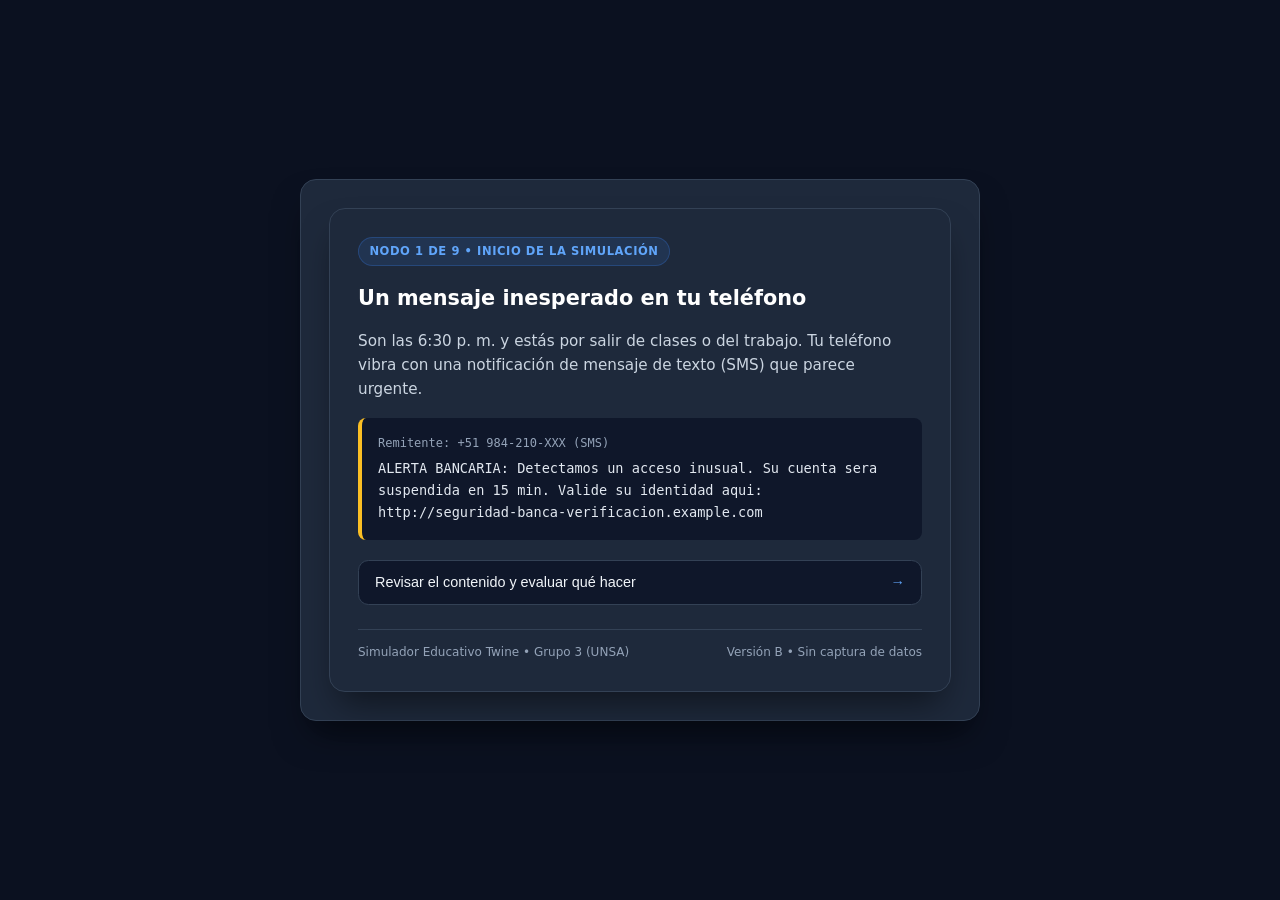
<file: simulador.html>
<!DOCTYPE html>
<html lang="es">
<head>
  <meta charset="UTF-8" />
  <meta name="viewport" content="width=device-width, initial-scale=1.0" />
  <title>Simulador de Decisiones (Twine) | Alerta Bancaria</title>
  <style>
    :root {
      --bg: #0b1120;
      --card: #1e293b;
      --border: #334155;
      --text: #f1f5f9;
      --muted: #94a3b8;
      --accent: #3b82f6;
      --accent-hover: #2563eb;
      --amber: #fbbf24;
      --emerald: #34d399;
      --rose: #fb7185;
    }
    * { box-sizing: border-box; margin: 0; padding: 0; }
    body {
      font-family: 'Inter', system-ui, -apple-system, sans-serif;
      background-color: var(--bg);
      color: var(--text);
      min-height: 100vh;
      display: flex;
      align-items: center;
      justify-content: center;
      padding: 1.25rem;
      line-height: 1.6;
    }
    .story-container {
      width: 100%;
      max-width: 680px;
      background-color: var(--card);
      border: 1px solid var(--border);
      border-radius: 1rem;
      padding: 1.75rem;
      box-shadow: 0 20px 35px -10px rgba(0, 0, 0, 0.5);
      animation: fadeIn 0.25s ease-out;
    }
    @keyframes fadeIn {
      from { opacity: 0; transform: translateY(6px); }
      to { opacity: 1; transform: translateY(0); }
    }
    .node-badge {
      display: inline-block;
      font-size: 0.72rem;
      font-weight: 600;
      text-transform: uppercase;
      letter-spacing: 0.05em;
      color: #60a5fa;
      background: rgba(59, 130, 246, 0.12);
      border: 1px solid rgba(59, 130, 246, 0.25);
      padding: 0.25rem 0.65rem;
      border-radius: 9999px;
      margin-bottom: 1rem;
    }
    h2 {
      font-size: 1.3rem;
      font-weight: 700;
      margin-bottom: 0.85rem;
      color: #ffffff;
    }
    p {
      font-size: 0.95rem;
      color: #cbd5e1;
      margin-bottom: 1rem;
    }
    .sms-box {
      background-color: #0f172a;
      border-left: 4px solid var(--amber);
      border-radius: 0.5rem;
      padding: 1rem;
      margin: 1rem 0 1.25rem;
      font-family: ui-monospace, SFMono-Regular, Menlo, monospace;
      font-size: 0.85rem;
      color: #e2e8f0;
    }
    .sms-sender {
      font-size: 0.75rem;
      color: var(--muted);
      margin-bottom: 0.35rem;
      display: block;
    }
    .choices {
      display: flex;
      flex-direction: column;
      gap: 0.65rem;
      margin-top: 1.25rem;
    }
    button.choice-btn {
      width: 100%;
      text-align: left;
      background-color: #0f172a;
      color: var(--text);
      border: 1px solid var(--border);
      padding: 0.85rem 1rem;
      border-radius: 0.65rem;
      font-size: 0.9rem;
      font-weight: 500;
      cursor: pointer;
      transition: all 0.18s ease;
      display: flex;
      align-items: center;
      justify-content: space-between;
    }
    button.choice-btn:hover {
      background-color: rgba(59, 130, 246, 0.15);
      border-color: var(--accent);
      transform: translateX(3px);
    }
    button.choice-btn::after {
      content: "→";
      color: #60a5fa;
      font-weight: bold;
      margin-left: 0.75rem;
    }
    .outcome {
      padding: 1rem;
      border-radius: 0.65rem;
      margin: 1rem 0;
      font-size: 0.9rem;
    }
    .outcome-risk {
      background: rgba(244, 63, 94, 0.1);
      border: 1px solid rgba(244, 63, 94, 0.3);
      color: #fda4af;
    }
    .outcome-warn {
      background: rgba(245, 158, 11, 0.1);
      border: 1px solid rgba(245, 158, 11, 0.3);
      color: #fcd34d;
    }
    .outcome-safe {
      background: rgba(16, 185, 129, 0.1);
      border: 1px solid rgba(16, 185, 129, 0.3);
      color: #6ee7b7;
    }
    .footer-meta {
      margin-top: 1.5rem;
      padding-top: 0.85rem;
      border-top: 1px solid var(--border);
      display: flex;
      justify-content: space-between;
      align-items: center;
      font-size: 0.75rem;
      color: var(--muted);
    }
  </style>
</head>
<body>

  <main class="story-container" id="app" aria-live="polite"></main>

  <!-- Metadatos estructurales Twine 2 (9 Nodos y 3 Desenlaces) para respaldo editable -->
  <tw-storydata name="Alerta Bancaria: Decisiones Seguras" startnode="1" creator="Twine" creator-version="2.8.1" format="Harlowe" format-version="3.3.8" hidden>
    <tw-passagedata pid="1" name="Inicio">Recibes un mensaje SMS inesperado durante la tarde. [[Revisar el contenido del SMS->Nodo2]]</tw-passagedata>
    <tw-passagedata pid="2" name="Nodo2">El mensaje indica una supuesta restricción temporal en tu cuenta bancaria. [[Hacer clic en el enlace del mensaje->Nodo3]] [[Detenerte y observar los detalles del mensaje->Nodo4]]</tw-passagedata>
    <tw-passagedata pid="3" name="Nodo3">Se abre un formulario que pide tu clave web y código SMS. [[Ingresar tus datos para evitar el bloqueo->Desenlace1]] [[Cerrar la ventana sin escribir nada->Nodo5]]</tw-passagedata>
    <tw-passagedata pid="4" name="Nodo4">Notas que el remitente es un número móvil común y la dirección web no coincide con el dominio oficial. [[Abrir la aplicación oficial de tu banco->Nodo6]] [[Responder al SMS preguntando si es real->Desenlace2]]</tw-passagedata>
    <tw-passagedata pid="5" name="Nodo5">Cerraste la página a tiempo antes de compartir información. [[Verificar el estado real de tu cuenta por canales oficiales->Nodo6]]</tw-passagedata>
    <tw-passagedata pid="6" name="Nodo6">Dentro de tu aplicación oficial confirmas que tu cuenta funciona con normalidad y no existe ninguna alerta. [[Reportar el SMS y alertar a tu familia sin reenviar el enlace->Desenlace3]]</tw-passagedata>
    <tw-passagedata pid="7" name="Desenlace1">Desenlace 1: Exposición de credenciales.</tw-passagedata>
    <tw-passagedata pid="8" name="Desenlace2">Desenlace 2: Confirmación de línea activa.</tw-passagedata>
    <tw-passagedata pid="9" name="Desenlace3">Desenlace 3: Decisión informada y prevención comunitaria.</tw-passagedata>
  </tw-storydata>

  <script>
    const nodes = {
      nodo1: {
        badge: "Nodo 1 de 9 • Inicio de la simulación",
        title: "Un mensaje inesperado en tu teléfono",
        text: "Son las 6:30 p. m. y estás por salir de clases o del trabajo. Tu teléfono vibra con una notificación de mensaje de texto (SMS) que parece urgente.",
        sms: {
          sender: "Remitente: +51 984-210-XXX (SMS)",
          body: "ALERTA BANCARIA: Detectamos un acceso inusual. Su cuenta sera suspendida en 15 min. Valide su identidad aqui: http://seguridad-banca-verificacion.example.com"
        },
        choices: [
          { label: "Revisar el contenido y evaluar qué hacer", next: "nodo2" }
        ]
      },
      nodo2: {
        badge: "Nodo 2 de 9 • Primera decisión",
        title: "El factor urgencia",
        text: "El mensaje menciona un plazo de apenas 15 minutos para evitar la suspensión. ¿Cuál es tu reacción inicial frente a esta situación?",
        choices: [
          { label: "Entrar rápido al enlace del SMS para resolverlo antes de que se bloquee", next: "nodo3" },
          { label: "Hacer una pausa de 10 segundos y revisar con calma los detalles del SMS", next: "nodo4" }
        ]
      },
      nodo3: {
        badge: "Nodo 3 de 9 • Sitio externo simulado",
        title: "Formulario de verificación",
        text: "El enlace abre una página con colores similares a los de un banco conocido. Te solicita ingresar tu número de tarjeta, clave de 6 dígitos y el código de confirmación que llegue a tu celular.",
        choices: [
          { label: "Ingresar los datos solicitados para completar la validación", next: "desenlace1" },
          { label: "Detenerte: notar que un banco no pide claves por enlaces SMS y cerrar la pestaña", next: "nodo5" }
        ]
      },
      nodo4: {
        badge: "Nodo 4 de 9 • Análisis de señales",
        title: "Pausa, revisa y verifica",
        text: "Al observar con detenimiento identificas tres señales: (1) proviene de un número celular común de 9 dígitos, (2) apela a la urgencia extrema, y (3) la dirección web no corresponde al portal oficial de tu entidad.",
        choices: [
          { label: "Ignorar el enlace y abrir directamente la app oficial de tu banco", next: "nodo6" },
          { label: "Responder el mensaje SMS preguntando si realmente son del banco", next: "desenlace2" }
        ]
      },
      nodo5: {
        badge: "Nodo 5 de 9 • Rectificación a tiempo",
        title: "Un paso atrás protege tus datos",
        text: "Cerraste la página sin escribir ninguna contraseña ni código. Aunque abriste el enlace inicialmente, no entregaste información sensible.",
        choices: [
          { label: "Comprobar el estado real de tu cuenta ingresando por el canal oficial", next: "nodo6" }
        ]
      },
      nodo6: {
        badge: "Nodo 6 de 9 • Verificación oficial",
        title: "Consulta en fuente confiable",
        text: "Ingresas a tu aplicación bancaria oficial desde el ícono habitual de tu teléfono (o llamando al número al reverso de tu tarjeta). Compruebas que tu cuenta está activa y sin notificaciones de bloqueo.",
        choices: [
          { label: "Bloquear el número remitente y avisar a tu entorno sobre esta modalidad", next: "desenlace3" }
        ]
      },
      desenlace1: {
        badge: "Nodo 7 de 9 • Desenlace 1 de 3",
        title: "Riesgo: Entrega de credenciales en sitio simulado",
        outcomeClass: "outcome-risk",
        outcomeText: "Al ingresar claves en enlaces recibidos por SMS (smishing), terceros pueden capturar tus credenciales de acceso.",
        text: "En una situación real, lo recomendable sería comunicarse de inmediato con el canal oficial de la entidad financiera para solicitar el bloqueo preventivo de claves y tarjetas. Recuerda: nunca valides datos desde enlaces externos.",
        choices: [
          { label: "Volver a intentar la simulación aplicando la Guía Visual", next: "nodo1" }
        ]
      },
      desenlace2: {
        badge: "Nodo 8 de 9 • Desenlace 2 de 3",
        title: "Precaución: Confirmación de línea activa",
        outcomeClass: "outcome-warn",
        outcomeText: "No entregaste tus contraseñas, pero al responder el SMS confirmas que tu número telefónico está activo y es leído.",
        text: "Responder a remitentes desconocidos suele incrementar el envío de nuevos mensajes fraudulentos. La práctica más segura es no responder, bloquear el contacto y verificar siempre desde la aplicación o web oficial.",
        choices: [
          { label: "Explorar la ruta de verificación completa desde el inicio", next: "nodo1" }
        ]
      },
      desenlace3: {
        badge: "Nodo 9 de 9 • Desenlace 3 de 3",
        title: "¡Decisión segura y prevención comunitaria!",
        outcomeClass: "outcome-safe",
        outcomeText: "Aplicaste correctamente los pasos: hiciste una pausa, evitaste el enlace, verificaste en la app oficial y advertiste a tu entorno sin reenviar el link malicioso.",
        text: "Has completado con éxito el recorrido preventivo. Tu criterio demuestra cómo una pausa breve transforma un mensaje de urgencia en una decisión informada.",
        choices: [
          { label: "Reiniciar el simulador para explorar otras rutas", next: "nodo1" }
        ]
      }
    };

    function renderNode(nodeKey) {
      const node = nodes[nodeKey];
      const app = document.getElementById("app");

      let smsHtml = "";
      if (node.sms) {
        smsHtml = `
          <div class="sms-box">
            <span class="sms-sender">${node.sms.sender}</span>
            <div>${node.sms.body}</div>
          </div>
        `;
      }

      let outcomeHtml = "";
      if (node.outcomeText) {
        outcomeHtml = `
          <div class="outcome ${node.outcomeClass}">
            <strong>Resultado del recorrido:</strong> ${node.outcomeText}
          </div>
        `;
      }

      const choicesHtml = node.choices.map(c => `
        <button type="button" class="choice-btn" onclick="renderNode('${c.next}')">
          <span>${c.label}</span>
        </button>
      `).join("");

      app.innerHTML = `
        <div class="story-container">
          <span class="node-badge">${node.badge}</span>
          <h2>${node.title}</h2>
          ${outcomeHtml}
          <p>${node.text}</p>
          ${smsHtml}
          <div class="choices">${choicesHtml}</div>
          <div class="footer-meta">
            <span>Simulador Educativo Twine • Grupo 3 (UNSA)</span>
            <span>Versión B • Sin captura de datos</span>
          </div>
        </div>
      `;
    }

    renderNode("nodo1");
  </script>
</body>
</html>
</file>
